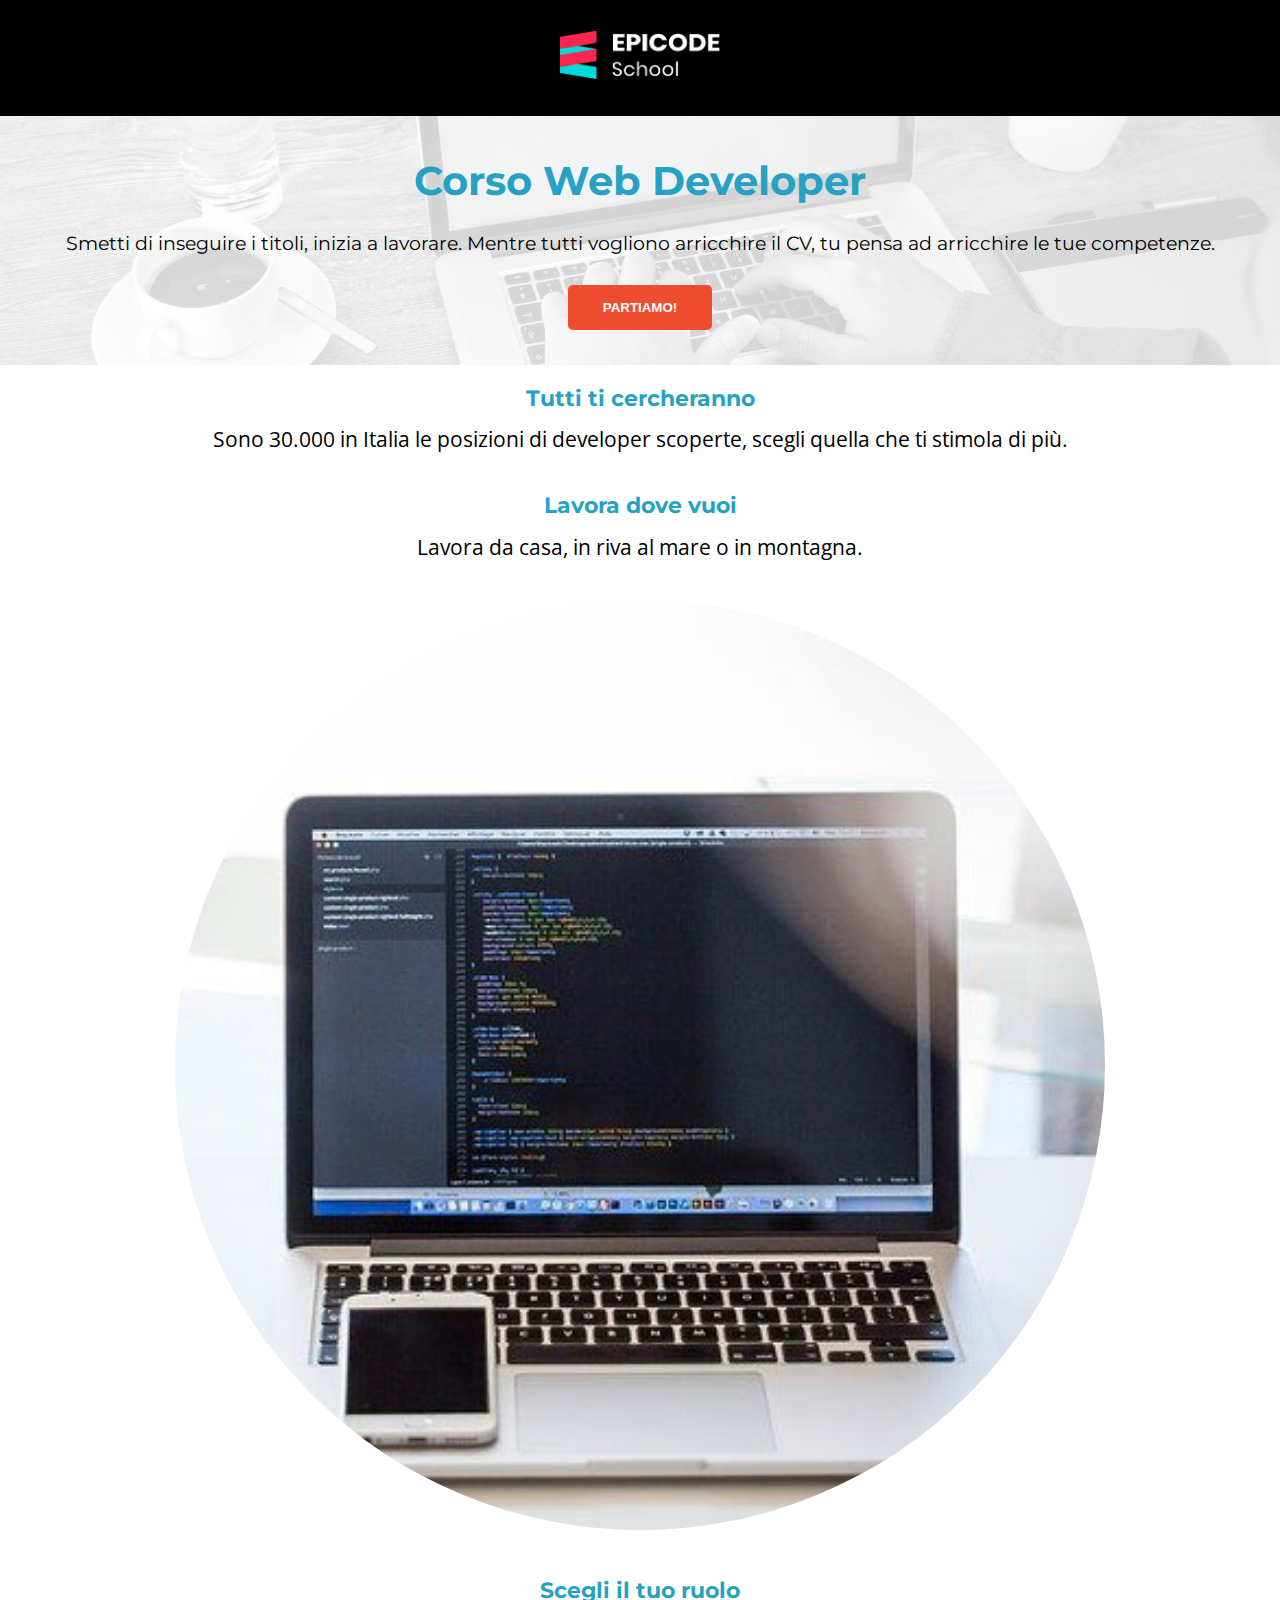
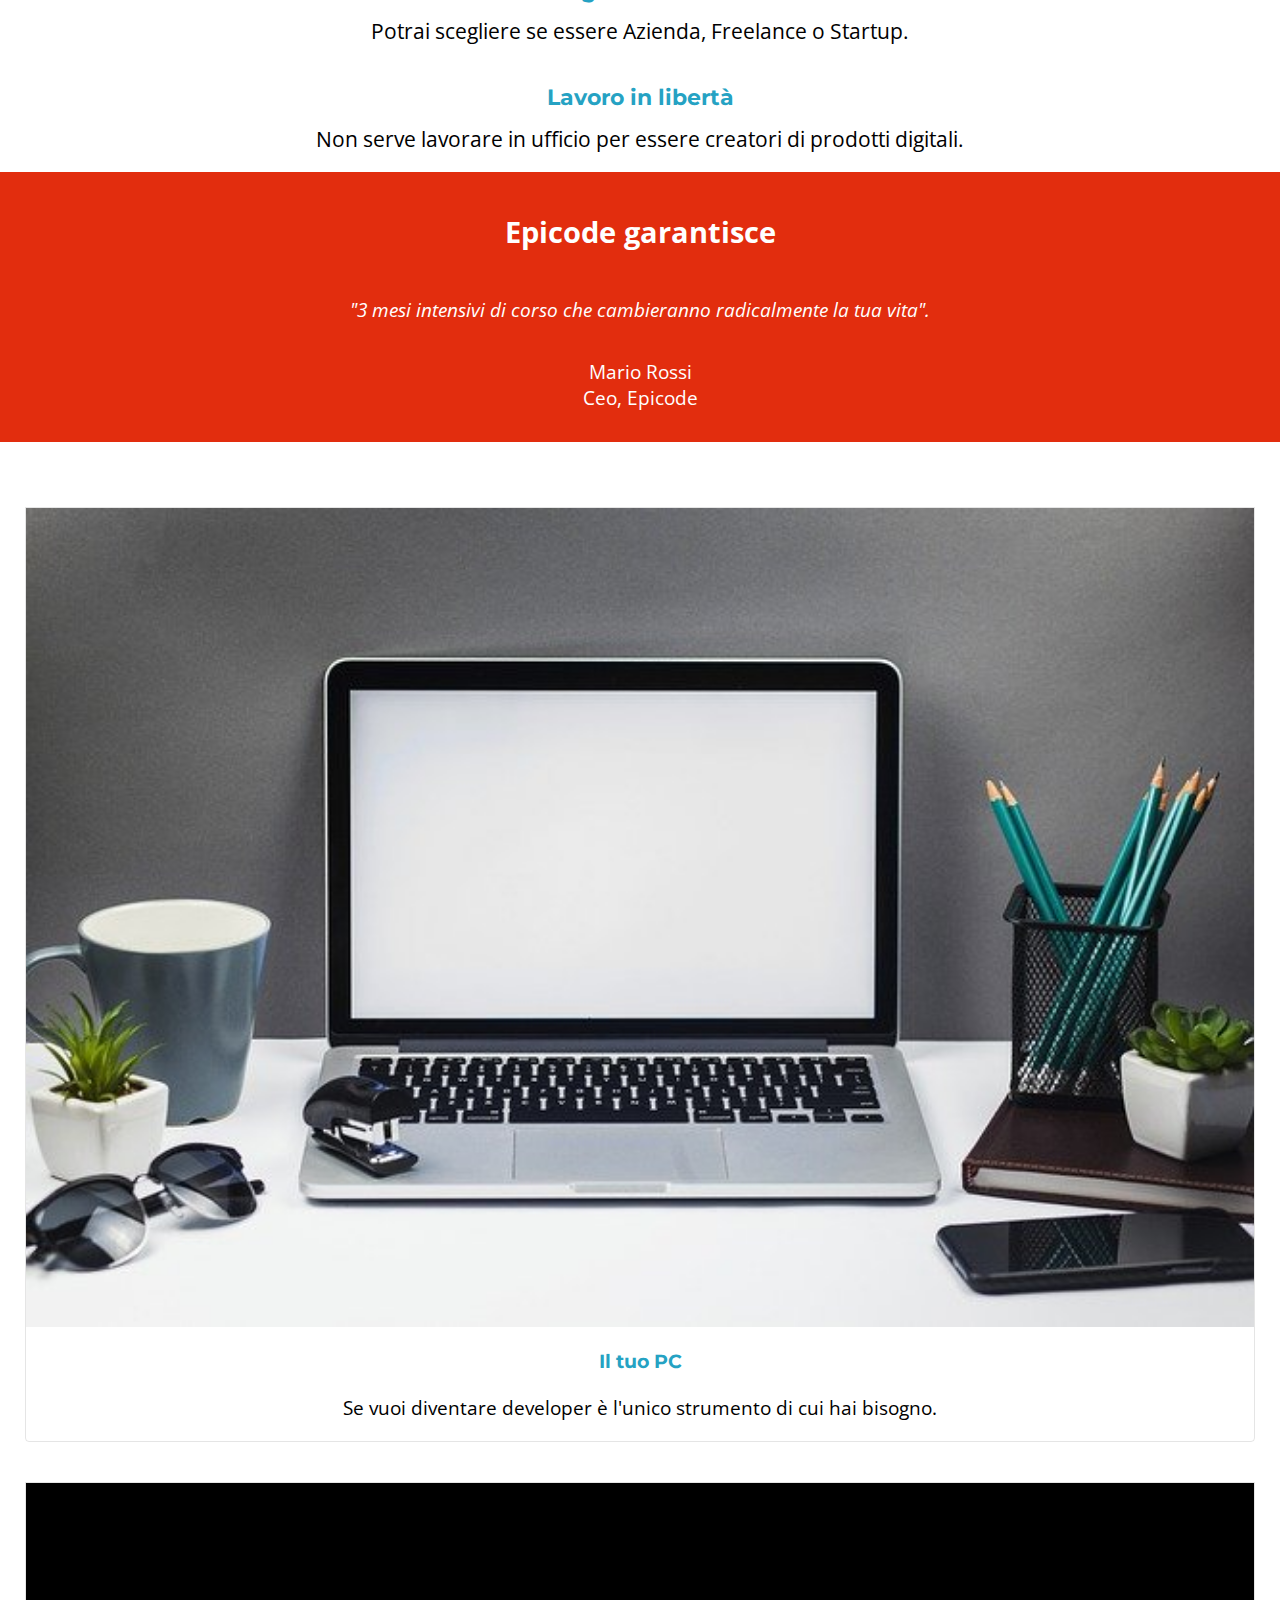
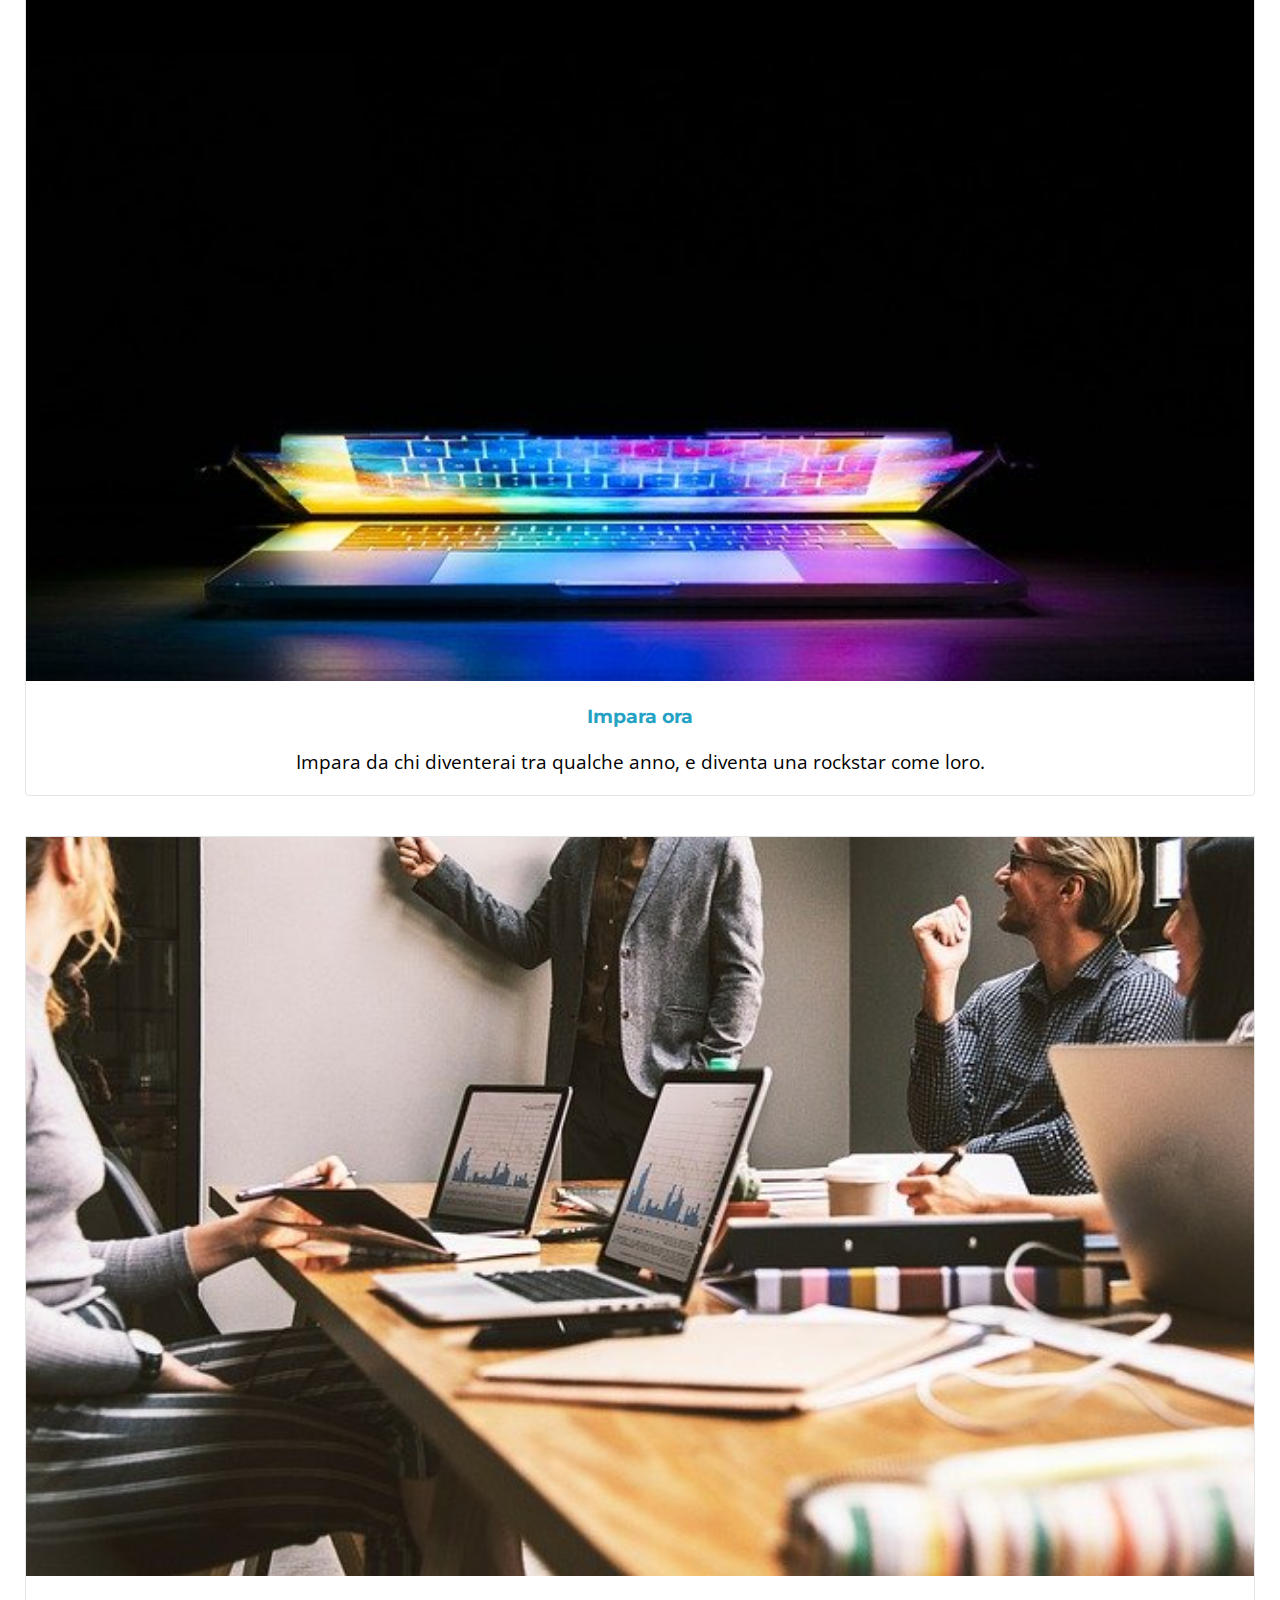
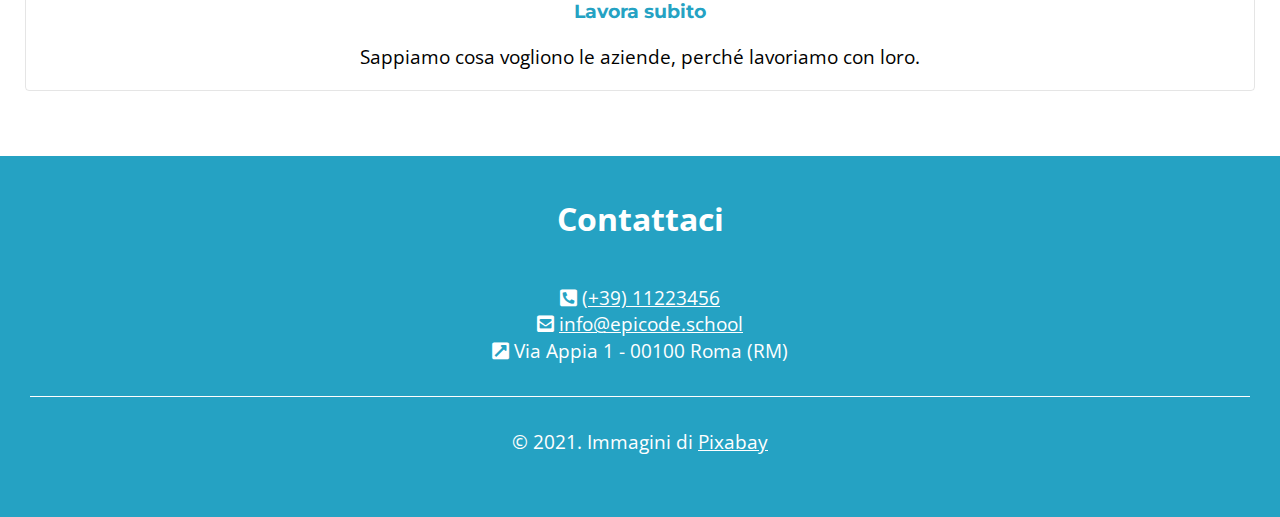
<file: Esercizio/index.html>
<!DOCTYPE html>
<html lang="en">
  <head>
    <meta charset="UTF-8" />
    <meta name="viewport" content="width=device-width, initial-scale=1.0" />
    <meta
      name="description"
      content="Da zero a Epicode con i corsi completi per diventare uno sviluppatore professionista in 3 mesi."
    />
    <link rel="stylesheet" href="./css/reset.css" />
    <link
      rel="stylesheet"
      href="https://cdnjs.cloudflare.com/ajax/libs/font-awesome/5.15.4/css/all.min.css"
      integrity="sha512-1ycn6IcaQQ40/MKBW2W4Rhis/DbILU74C1vSrLJxCq57o941Ym01SwNsOMqvEBFlcgUa6xLiPY/NS5R+E6ztJQ=="
      crossorigin="anonymous"
      referrerpolicy="no-referrer"
    />
    <link rel="stylesheet" href="./css/style.css" />
    <title>Corso Web Developer - Epicode school</title>
  </head>
  <body>
    <header>
      <img src="./images/logo.png" alt="Logo Epicode" />
    </header>
    <main>
      <section class="cover">
        <h1>Corso Web Developer</h1>
        <p>
          Smetti di inseguire i titoli, inizia a lavorare. Mentre tutti vogliono arricchire il CV, tu pensa ad
          arricchire le tue competenze.
        </p>
        <button class="cover1">Partiamo!</button>
      </section>
      <section class="text-card-block">
        <div class="text-card">
          <h3>Tutti ti cercheranno</h3>
          <p>Sono 30.000 in Italia le posizioni di developer scoperte, scegli quella che ti stimola di più.</p>
        </div>
        <div class="text-card">
          <h3>Lavora dove vuoi</h3>
          <p>Lavora da casa, in riva al mare o in montagna.</p>
        </div>
        <div class="img-notebook">
          <img src="./images/notebook.jpg" alt="Notebook" />
        </div>
        <div class="text-card">
          <h3>Scegli il tuo ruolo</h3>
          <p>Potrai scegliere se essere Azienda, Freelance o Startup.</p>
        </div>
        <div class="text-card">
          <h3>Lavoro in libertà</h3>
          <p>Non serve lavorare in ufficio per essere creatori di prodotti digitali.</p>
        </div>
      </section>
      <section class="middle-block">
        <h2>Epicode garantisce</h2>
        <p>"3 mesi intensivi di corso che cambieranno radicalmente la tua vita".</p>
        <p>Mario Rossi<br />Ceo, Epicode</p>
      </section>
      <section class="image-card-block">
        <div class="image-card">
          <img src="./images/foto1.jpg" alt="notebook on desk" />
          <h3>Il tuo PC</h3>
          <p>Se vuoi diventare developer è l'unico strumento di cui hai bisogno.</p>
        </div>
        <div class="image-card">
          <img src="./images/foto2.jpg" alt="notebook closed" />
          <h3>Impara ora</h3>
          <p>Impara da chi diventerai tra qualche anno, e diventa una rockstar come loro.</p>
        </div>
        <div class="image-card">
          <img src="./images/foto3.jpg" alt="office meeting" />
          <h3>Lavora subito</h3>
          <p>Sappiamo cosa vogliono le aziende, perché lavoriamo con loro.</p>
        </div>
      </section>
    </main>
    <footer>
      <span> Contattaci</span>
      <p>
        <i class="fas fa-phone-square-alt"></i>
        <a href="tel:+3911223456"> (+39) 11223456<br /></a>
        <i class="fas fa-envelope-square"></i>
        <a href="mailto:info@epicode.school"> info@epicode.school</a><br />
        <i class="fas fa-external-link-square-alt"></i> Via Appia 1 - 00100 Roma (RM)
      </p>
      <p class="line">
        &copy; 2021. Immagini di
        <a href="https://www.pixabay.com" target="_blank">Pixabay</a>
      </p>
    </footer>
  </body>
</html>
</file>
<file: Esercizio/css/style.css>
@import url('https://fonts.googleapis.com/css2?family=Montserrat:wght@400;700&display=swap');
@import url('https://fonts.googleapis.com/css2?family=Open+Sans:ital,wght@0,400;0,700;1,400&display=swap');
/* * */
*{
    box-sizing: border-box;
}

/* BODY */
body{
    width: 100%;
    font-family:'Open Sans', sans-serif;
    font-size: 1.2rem;
    line-height: 1.65rem;
}

/* HEADER */
header{
    width: 100%;
    background-color: black;
    text-align: center;
    padding: 10px;
}

header img{
    width: 200px;
    padding: 20px;
}

/* MAIN */

/* Cover */
.cover{
    width: 100%;
    background-image: url(../images/banner.jpg);
    background-repeat: no-repeat;
    background-position: center;
    background-size:cover;
    padding: 35px;
    text-align: center;
    font-family: 'Montserrat', sans-serif;
}

.cover h1{
    color: #25a2c3;
    font-weight: bold;
    font-size: 2.5rem;
    line-height: 2.5rem;
    padding: 10px;
}

.cover p{
    font-size: 1.2rem;
    line-height: 1.5rem;
    padding: 20px 20px 30px;
}

.cover .cover1{
    background-color: #f04c2f;
    padding: 15px 35px 15px 35px;
    border-radius: 5px;
    border: none;
    font-weight: bold;
    text-transform: uppercase;
    color: white;
}

.cover .cover-btn:hover{
    cursor: pointer;
}

/* Text Card Block */

/* .text-card-block{

} */

.text-card{
    padding: 20px;
}

.text-card h3{
    color: #25a2c3;
    font-weight: bold;
    font-size: 1.4rem;
    font-family: 'Montserrat', sans-serif;
    text-align: center;
    padding-bottom: 15px;
}

.text-card p{
    text-align: center;
    font-size: 1.3rem;
}

.img-notebook{
    text-align: center;
    padding: 20px;
}

.img-notebook img{
    width:75%;
    border-radius: 50%;
}

.middle-block{
    background-color: #e22d0e;
    color: white;
    text-align: center;
    padding: 30px;
}

.middle-block h2{
    font-weight: bold;
    font-size: 1.8rem;
    line-height: 2.5rem;
    padding: 10px;
}

.middle-block h2 + p{
    font-style: italic;
    padding: 35px 0;
}

.image-card-block{
    padding: 25px;    
}

.image-card{
    border: 1px solid rgb(170 170 170 / 0.3);
    border-bottom-right-radius: 4px;
    border-bottom-left-radius: 4px;
    margin-block: 2.5rem;
}

.image-card img{
    width: 100%;
}

.image-card h3{
    color: #25a2c3;
    font-weight: bold;
    font-size: 1.2rem;
    font-family: 'Montserrat', sans-serif;
    text-align: center;
    padding-top: 15px;
}

.image-card p{
    text-align: center;
    padding: 20px;
}

footer{
    background-color: #25a2c3;
    color: white;
    text-align: center;
    padding: 30px;
}

footer span{
    display: block;
    font-size: 2rem;
    font-weight: bold;
    padding: 20px;
}

footer a{
    color: white;
}

footer p{
    padding: 2rem;
}

footer .line{
    border-top: 1px solid white;
}
</file>
